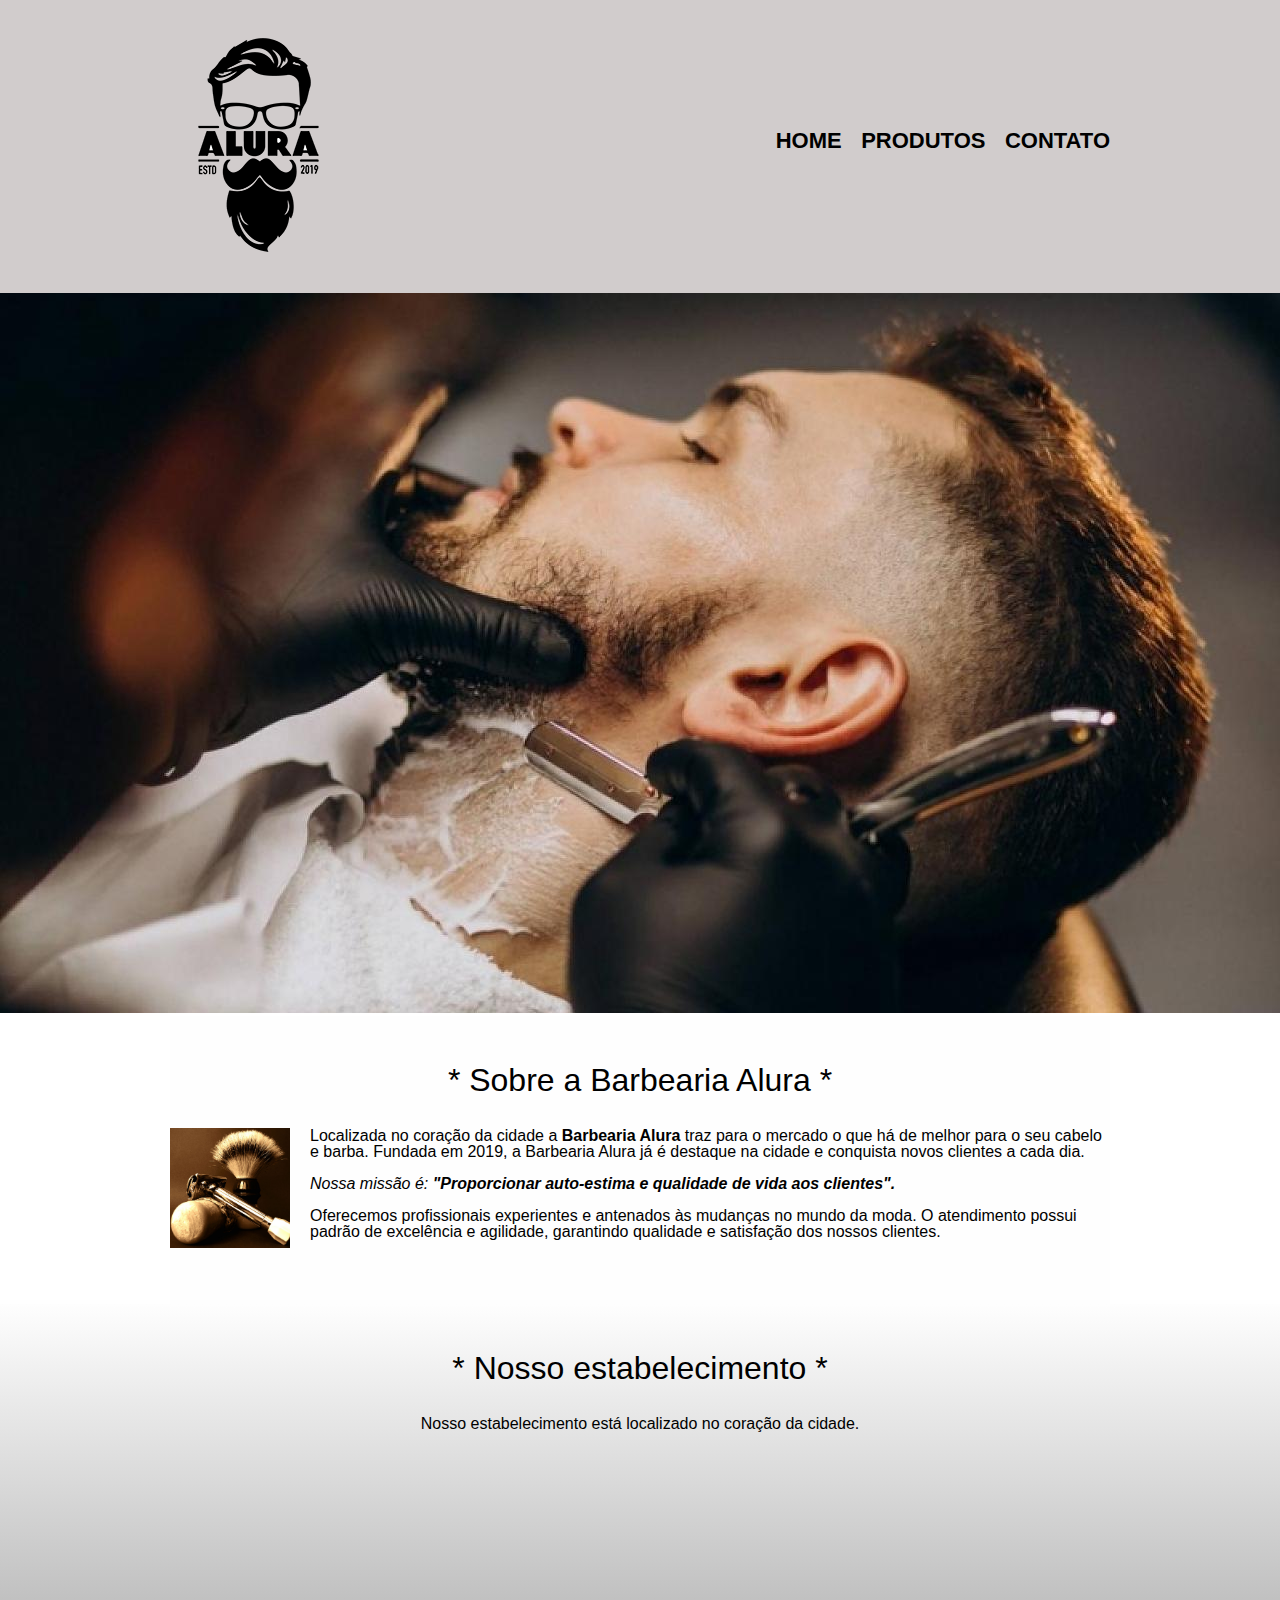
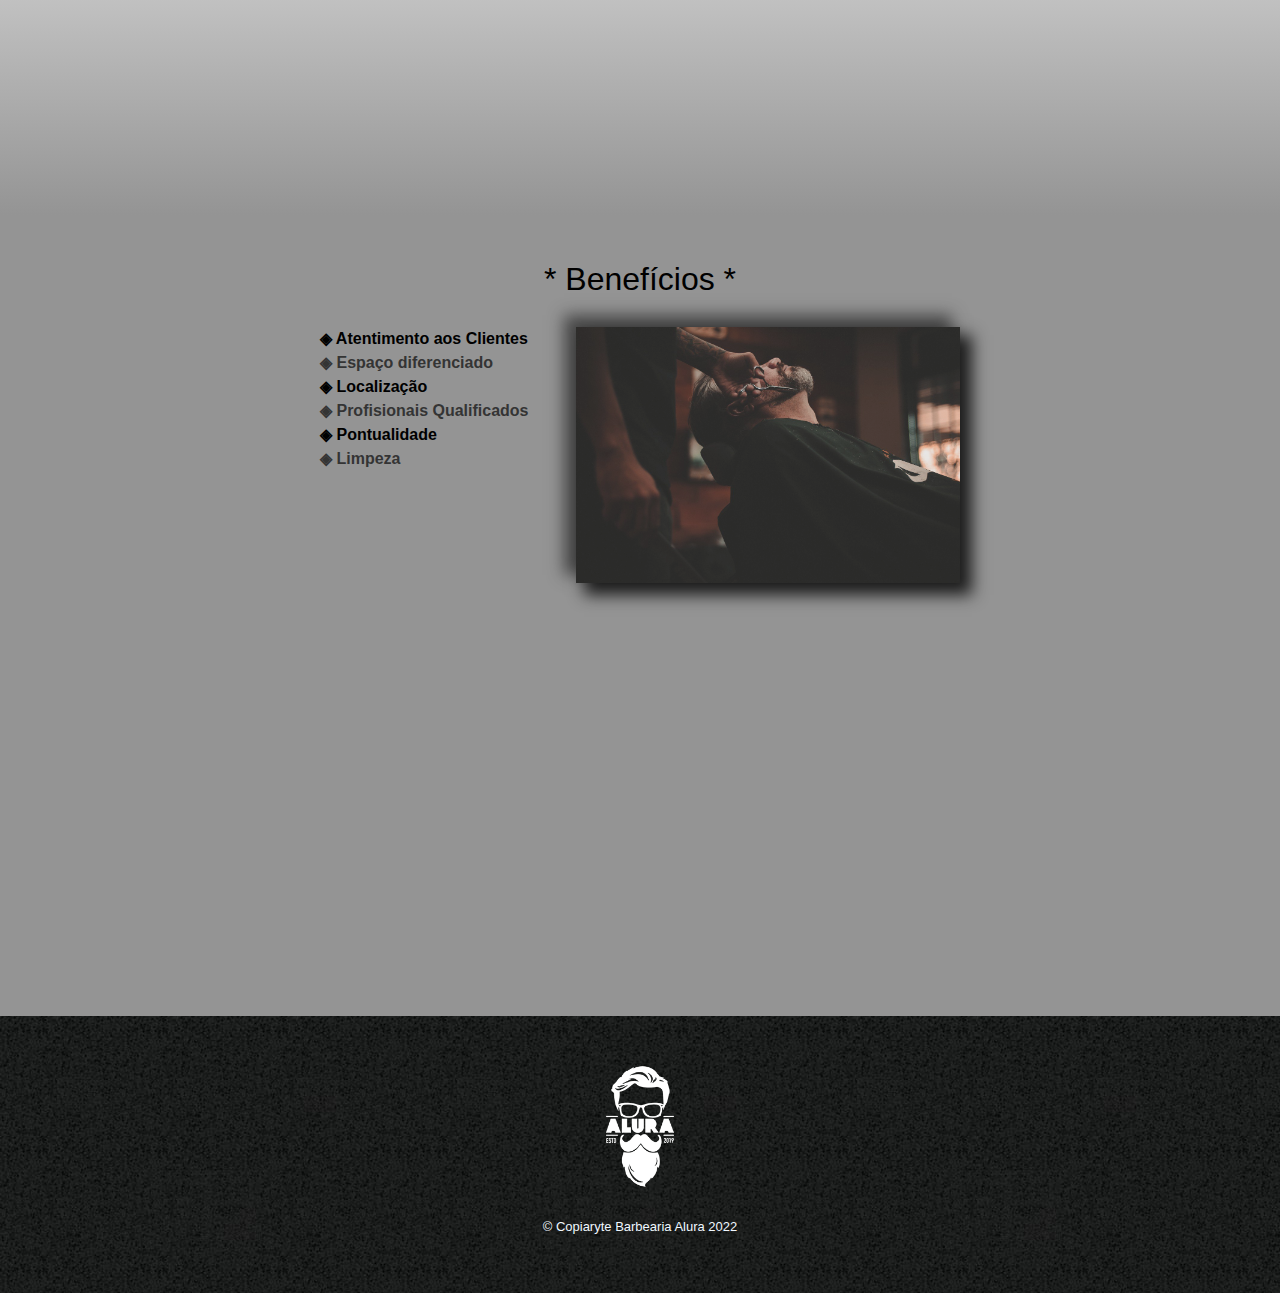
<file: index.html>
<!DOCTYPE html>
<html lang="pt-br">
    <head>
        <meta charset="UTF-8">
        <meta name="viewport" content="width=device-width">
        <title>Barbearia Alura</title>
        <link rel="stylesheet" href="reset.css">
        <link rel="stylesheet" href="produtos.css">
        <link href="https: //fonts.googleapis.com/css2?family= Yeseva +One & display=swap" rel="stylesheet">
    </head>
    <body>
        <header>
            <div class="caixa">
            <h1><img src="logo.png" alt="logo" class="logo"></h1>
            <nav>
            <ul>
                <li><a href="index.html">Home</a></li>
                <li><a href="produtos.html">Produtos</a></li>
                <li><a href="contato.html">Contato</a></li>
            </ul>
            </nav>
        </div>
        </header>
        <img class="banner" src="capinha.jpg" alt="banner">
    <main>
        <section class="principal">
            
            <h2 class="titulo-principal">Sobre a Barbearia Alura</h2>
            <img  class="utensilios" src="utensilios.jpg" alt="utensilios">

            <p>Localizada no coração da cidade a <strong>Barbearia Alura</strong> traz para o mercado o que há de melhor para o seu 
                cabelo e barba. Fundada em 2019, a Barbearia Alura já é destaque na cidade e conquista novos clientes a cada dia.</p>
        
            <p id="misão"><em>Nossa missão é: <strong>"Proporcionar auto-estima e qualidade de vida aos clientes".</strong></em></p>
        
            <p>Oferecemos profissionais experientes e antenados às mudanças no mundo da moda. O atendimento possui padrão 
            de excelência e agilidade, garantindo qualidade e satisfação dos nossos clientes.</p>
        </section>
        <section class="mapa">
            <h3 class="titulo-principal">Nosso estabelecimento</h3>
            <p> Nosso estabelecimento está localizado no coração da cidade.</p>

            <div class="mapa-conteudo"><iframe src="https://www.google.com/maps/embed?pb=!1m18!1m12!1m3!1d58513.70489917665!2d-46.72175464179691!3d-23.5646162!2m3!1f0!2f0!3f0!3m2!1i1024!2i768!4f13.1!3m3!1m2!1s0x94ce59541c6c79c3%3A0x36b90a85f0f8cb33!2sGrupo%20Alura!5e0!3m2!1spt-BR!2sbr!4v1668890514527!5m2!1spt-BR!2sbr" width="100%" height="300" style="border:0;" allowfullscreen="" loading="lazy" referrerpolicy="no-referrer-when-downgrade"></iframe></div>

        </section>
        
        <section class="beneficios">
            <h3 class="titulo-principal">Benefícios</h3>
            <div class="conteudo-beneficios">
                <ul class="lista-beneficios">
                    <li class="item">Atentimento aos Clientes</li>
                    <li class="item">Espaço diferenciado</li>
                    <li class="item">Localização</li>
                    <li class="item">Profisionais Qualificados</li>
                    <li class="item">Pontualidade</li>
                    <li class="item">Limpeza</li>
                </ul><img src="beneficios.jpg" alt="beneficios" class="img-beneficios">
            </div>

        <div class="video"><iframe width="100%" height="315" src="https://www.youtube.com/embed/wZdePfHtPtk" title="YouTube video player" frameborder="0" allow="accelerometer; autoplay; clipboard-write; encrypted-media; gyroscope; picture-in-picture" allowfullscreen></iframe></div>
        </section>

    </main>
        <footer class="rodape">
            <img src="logo-branco.png">
            <p> &copy; Copiaryte Barbearia Alura 2022</p>
        </footer>
        
    </body>
    
    
</html>
</file>
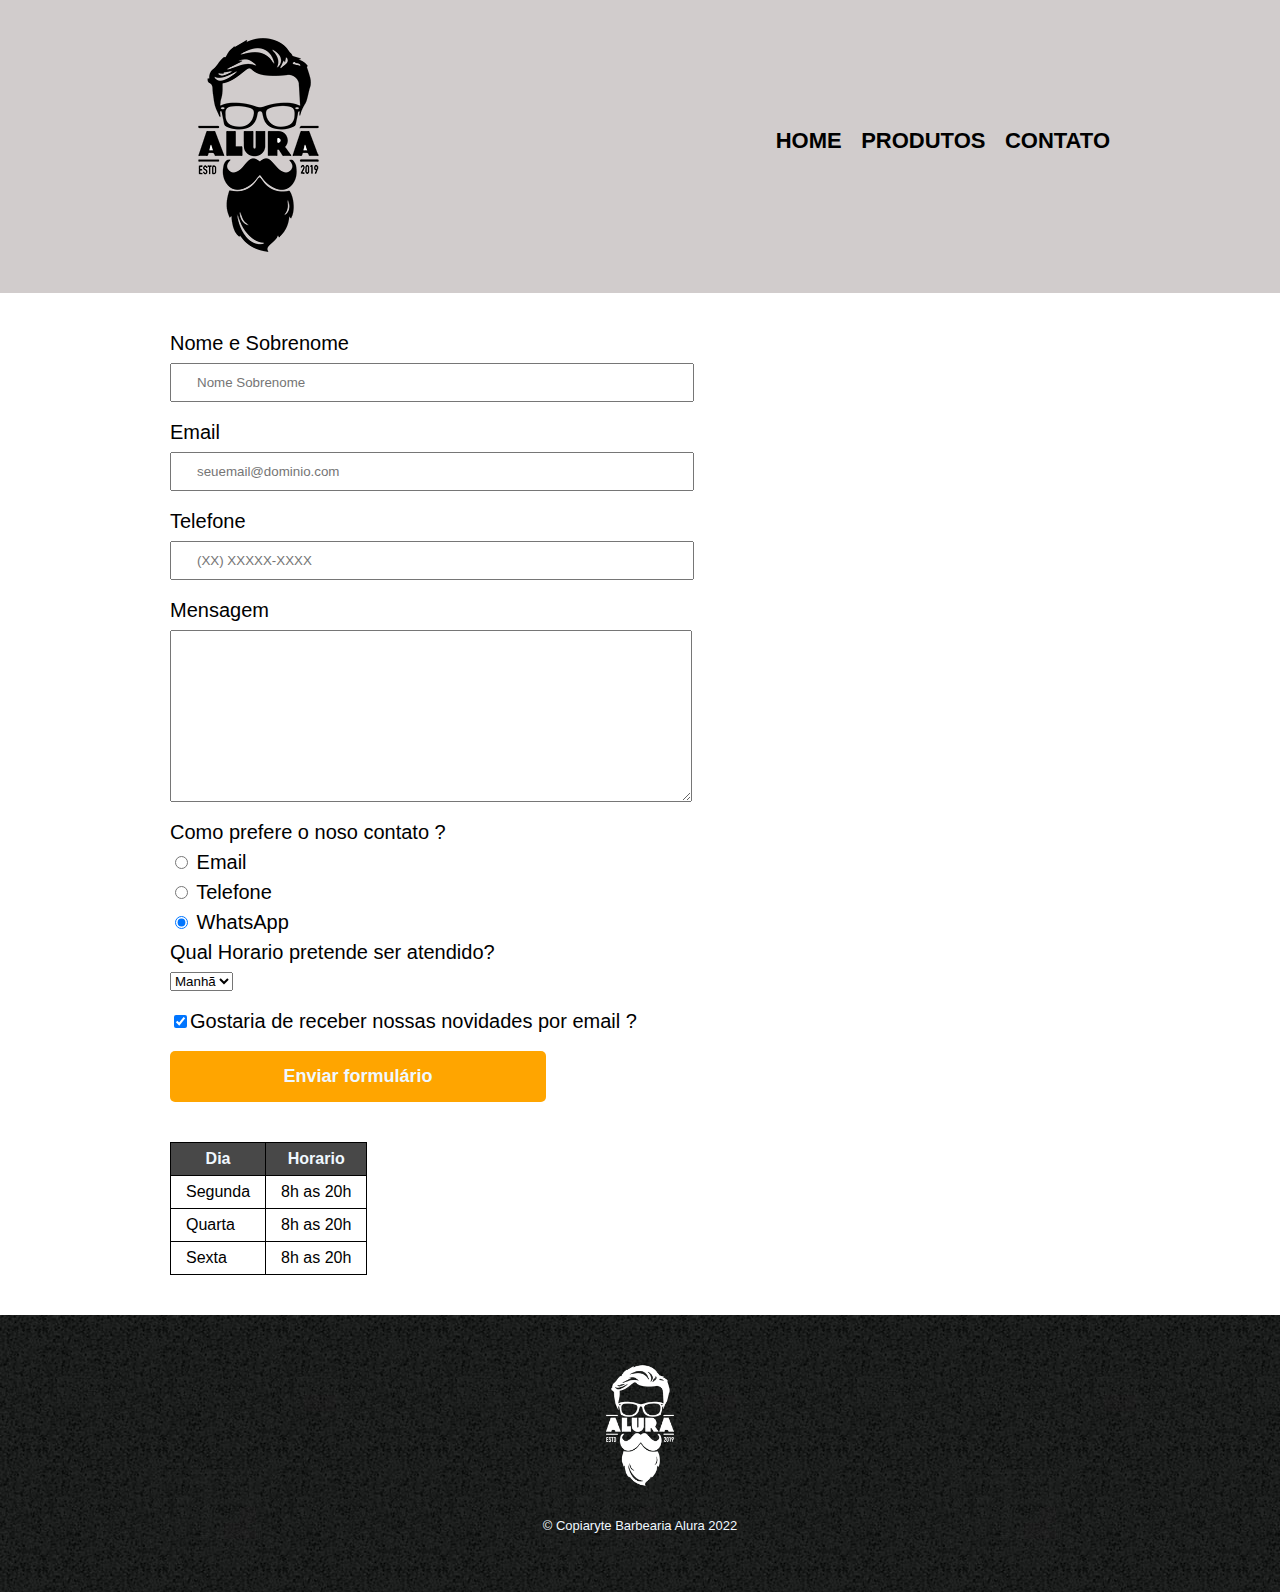
<file: contato.html>
<!DOCTYPE html>
<html lang="pt-br">
    <head>
        <meta charset="UTF-8">
        <title> Contato Barbearia Alura</title>
        <link rel="stylesheet" href="reset.css">
        <link rel="stylesheet" href="produtos.css">
    </head>
    <body>  
        <header>
            <div class="caixa">
            <h1><img src="logo.png" alt="logo" class="logo"></h1>
            <nav>
            <ul>
                <li><a href="index.html">Home</a></li>
                <li><a href="produtos.html">Produtos</a></li>
                <li><a href="contato.html">Contato</a></li>
            </ul>
            </nav>
        </div>
        </header>
        <main class="contato2">
            <form>
                <label for="nomesobrenome">Nome e Sobrenome</label>
                <input type="text" id="nomesobrenome" class="imput-padrão" required placeholder="Nome Sobrenome">
                <label for="email">Email</label>
                <input type="email" id="email"class="imput-padrão" required placeholder="seuemail@dominio.com">
                <label for="telefone">Telefone</label>
                <input type="tel" id="telefone"class="imput-padrão" required placeholder="(XX) XXXXX-XXXX">
                <label for="mensagem">Mensagem</label>
                <textarea cols="70" rows="10" id="mensagem"class="imput-padrão" required></textarea>

                <fieldset>
                    <legend>Como prefere o noso contato ?</legend>
                    <label for="radio-email"><input type="radio" name="contato" value="email" id="radio-email">
                    Email</label>
                    
                    <label for="radio-telefone"> <input type="radio" name="contato" value="telefone" id="radio-telefone">
                    Telefone</label>
                   
                    <label for="radio-WhatsApp"><input type="radio" name="contato" value="WhatsApp" id="radio-WhatsApp" checked>
                    WhatsApp</label>
                    
                </fieldset>  
                <fieldset>   
                <legend>Qual Horario pretende ser atendido?</legend>
                <select>
                    <option>Manhã</option>
                    <option>Tarde</option>
                    <option>Noite</option>
                </select>
                </fieldset> 




                <label class="checkbox"><input type="checkbox" checked>Gostaria de receber nossas novidades por email ?</label>
                <input type="submit" value="Enviar formulário" class="enviar">
            </form>
            <table>
                <thead>
                    <tr>
                        <th>Dia</th>
                        <th>Horario</th>
                    </tr>
                </thead>
                <tbody>
                    <tr>
                        <td>Segunda</td>
                        <td>8h as 20h</td>
                    </tr>
                    <tr>
                        <td>Quarta</td>
                        <td>8h as 20h</td>
                    </tr>
                    <tr><td>Sexta</td>
                        <td>8h as 20h</td>
                    </tr>
                </tbody>   
            </table>

        </main>
        <footer class="rodape">
            <img src="logo-branco.png">
            <p> &copy; Copiaryte Barbearia Alura 2022</p>
        </footer>
    </body>
</html>
</file>
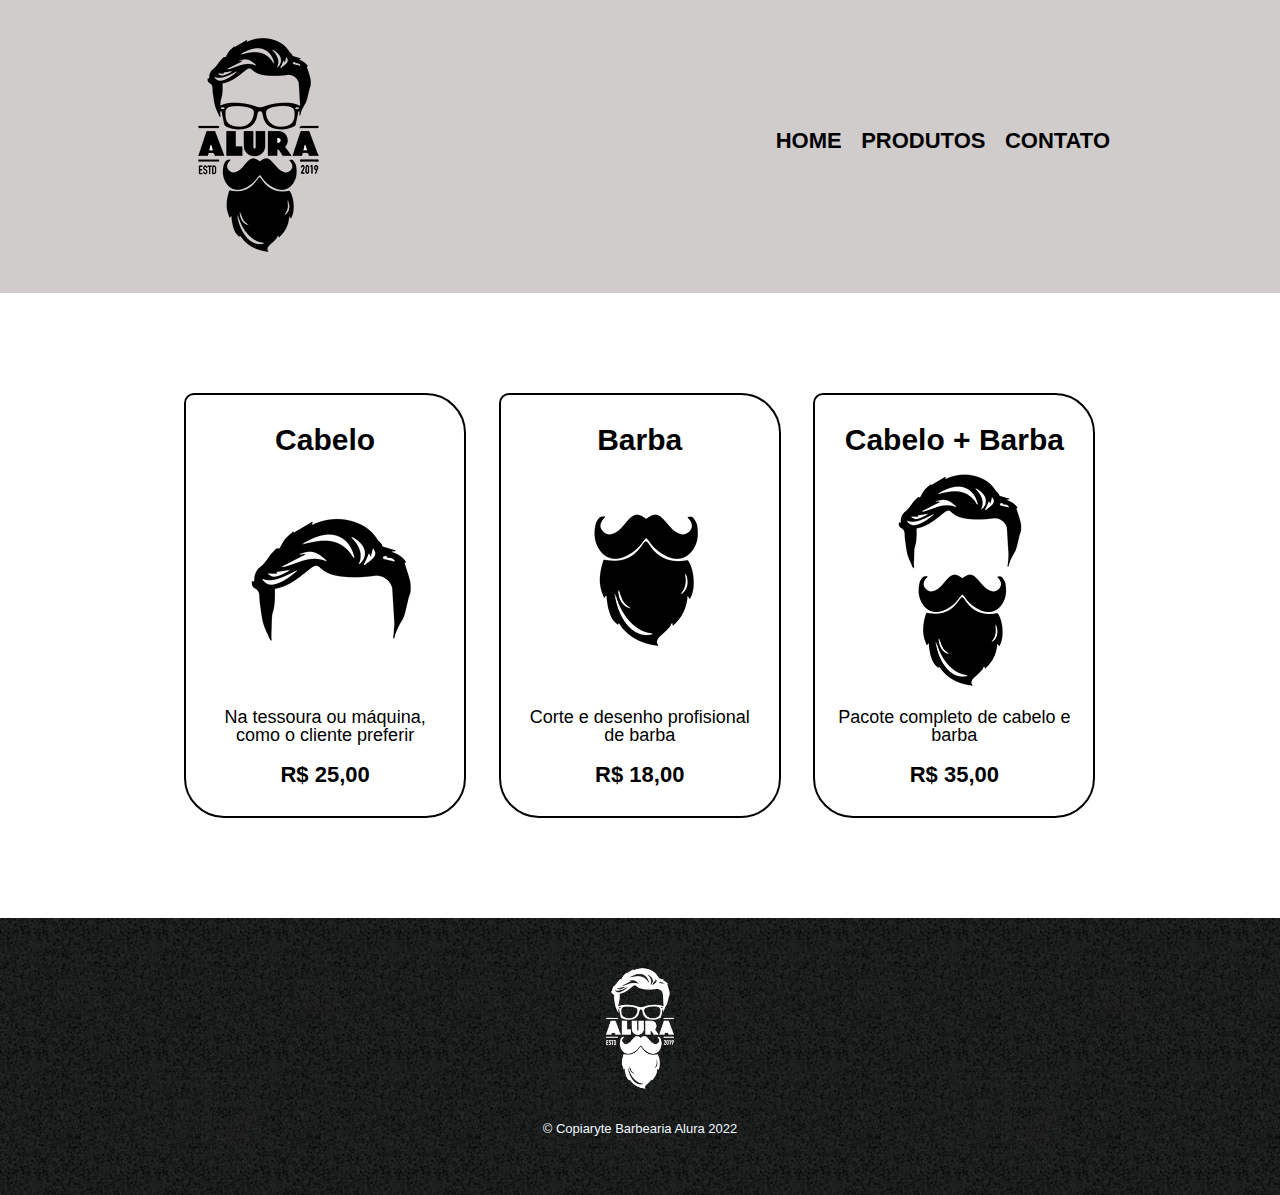
<file: produtos.html>
<!DOCTYPE html>
<html lang="pt-br">
    <head>
        <meta charset="UTF-8">
        <title> Produtos Barbearia Alura</title>
        <link rel="stylesheet" href="reset.css">
        <link rel="stylesheet" href="produtos.css">
    </head>
    <body>  
        <header>
            <div class="caixa">
            <h1><img src="logo.png" alt="logo" class="logo"></h1>
            <nav>
            <ul>
                <li><a href="index.html">Home</a></li>
                <li><a href="produtos.html">Produtos</a></li>
                <li><a href="contato.html">Contato</a></li>
            </ul>
            </nav>
        </div>
        </header>
        <main>
            <ul class="produtos">
                <li>
                    <h2>Cabelo</h2>
                    <img src="cabelo.jpg">
                    <p class="produtos-descriçao">Na tessoura ou máquina, como o cliente preferir</p>
                    <p class="produtos-preço">R$ 25,00</p>
                </li>
                <li>
                    <h2>Barba</h2>
                    <img src="barba.jpg">
                    <p class="produtos-descriçao">Corte e desenho profisional de barba</p>
                    <p  class="produtos-preço">R$ 18,00</p>
                </li>
                <li>
                    <h2>Cabelo + Barba</h2>
                    <img src="cabelo+barba.jpg">
                    <p class="produtos-descriçao">Pacote completo de cabelo e barba</p>
                    <p  class="produtos-preço">R$ 35,00</p>
                </li>               
            </ul>
        </main>
        <footer class="rodape">
            <img src="logo-branco.png">
            <p> &copy; Copiaryte Barbearia Alura 2022</p>
        </footer>
    </body>
</html>
</file>
<file: produtos.css>
body{
    font-family: 'Gill Sans', 'Gill Sans MT', Calibri, 'Trebuchet MS', sans-serif;}
header{
    background-color: rgb(209, 204, 204);
    padding: 20px 0;
}
.caixa{
    position: relative;
    margin: 0 auto;
    width: 940px;

}
nav{ position: absolute;
    top: 110px;;
    right: 0;}
nav li{
    display: inline;
    margin: 0 0 0 15px;
   
    
}

nav a{
    text-transform: uppercase;
    color: black;
    font-weight: bold;
    font-size: 22px;
    text-decoration: none;
}

nav a:hover{
    color: rgb(161, 0, 0);
    
}
.produtos{
    width: 940px;
    margin: 0 auto;
    padding: 100px 0;
}

.produtos li{
    display: inline-block;
    text-align: center;
    width: 30%;
    vertical-align: top;
    
    margin: 0 1.5%;
    padding: 30px 20px;
    box-sizing: border-box;
   border: 2px solid black;
   border-radius: 10px 40px 40px 40px;
}
.produtos h2{
    font-size: 30px;
    font-weight: bold;
}
.produtos-preço{
    font-size:22px ;
    font-weight:bold ;
    margin-top: 20px;
}
.produtos-descriçao{
    font-size: 18px;
}
.produtos li:hover{
    
    border: 2px solid rgb(161, 0, 0);
    
    }
.produtos li:active{
    color: brown;
    border-radius: 40px 80px 80px 80px;
    
}
.produtos li:hover h2{
    font-size: 35px;
    font-weight: bold;
}
.rodape{
    background: url("bg.jpg"); 
    text-align: center;
    padding: 40px 0;
}
.rodape img{
    
    width: 100px;
}
.rodape p{
    color: aliceblue;
    font-size: 13px;
    margin: 20px 0;
    
}
main{
   
}
form{
    margin: 40px 0;
}
form label , form legend{
    display: block;
    font-size: 20px;
    margin: 0 0 10px;
}
.imput-padrão{
    display: block;
    margin: 0 0 20px;
    padding: 10px 25px;
    width: 50%;
}
.checkbox{
    margin: 20px 0;
    
}
.enviar{
    width: 40%;
    padding: 15px 0;
    background: orange;
    color: aliceblue;
    font-weight: bold;
    font-size: 18px;
    border: none;
    border-radius: 5px;
    transition: 1s all;
    cursor: pointer;
}
.enviar:hover{
    background: rgb(255, 119, 0);
    transform: scale(1.1);
}
table {
margin: 20px 0 40px 0;
}
thead{
    background: rgb(72, 72, 72);
    color: aliceblue;
    font-weight: bold;
}
td,th{
    border: 1px solid black;
    padding: 8px 15px;
    
}
    

/*css pagina inicial*/
.banner{
    width: 100%;
}
.titulo-principal{
    text-align: center;
    font-size: 2em;
    margin: 0 0 1em;
    clear: left;
}
.titulo-principal:before{
    content: " * ";
}
.titulo-principal::after{
    content: " * ";
}
.principal{
    padding: 3em 0;
    background: #FEFEFE;
    width: 940px;
    margin: 0 auto;
}
.principal p{
    margin: 0 0 1em;

}
.principal strong{
    font-weight: bolder;
}
.principal em{
    font-style: italic;
}
.utensilios{
    width: 120px;
    float: left;
    margin: 0 20px 20px 0;
}
.mapa{
    padding: 3em 0;
    background:linear-gradient(#FEFEFE,rgb(148, 148, 148))
    
}
.mapa-conteudo{
    width: 940px;
    margin: 0 auto;
}
.mapa p{
    margin: 0 0 2em;
    text-align: center;
}
.beneficios{
    padding: 3em 0;
    background:rgb(148, 148, 148) ;
   
}
.conteudo-beneficios{
    width: 640px;
    margin: 0 auto;
}
.lista-beneficios{
    width: 40%;
    display: inline-block;
    vertical-align: top;
    
}
.img-beneficios{
    width: 60%;
    opacity: 0.8;
    box-shadow:  10px 10px 15px 2px black,-10px -10px 15px 2px rgb(52, 52, 52);
}
.img-beneficios:hover{
    opacity: 1;
    transition: 1s all;

}
.item{
    line-height: 1.5em;
    font-weight: bold;
}
.item:nth-child(2n){
    
    color: rgb(52, 52, 52);
}
.item:before{
    content: " ◈ ";
}

.video{
   width: 560px;
   margin: 2em auto;
}
/*@media screen and (max-width: 480px) { 
    .caixa, .principal, .conteudo-beneficios, .mapa-conteudo, .video {
        width: auto;
    }
}
h1 {
    text-align: center;
}
nav {
    position:static;
}
.lista-beneficios, imagem-beneficios {
    width: 100%
}*/
.contato2{
    width: 940px;
    margin: 0 auto;
}
</file>
